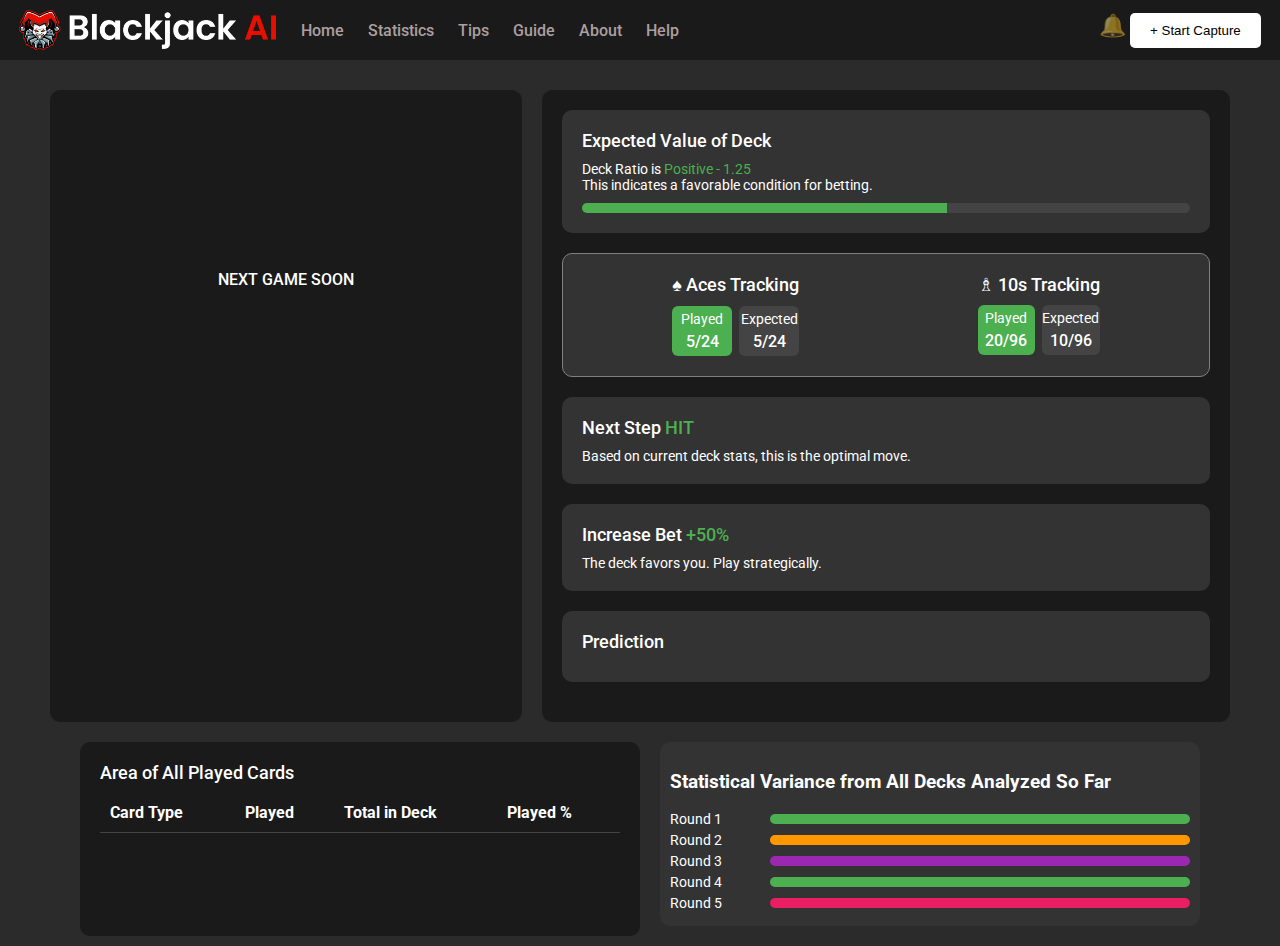
<file: dsh.html>
<html lang="en">
  <head>
    <meta charset="utf-8" />
    <meta content="width=device-width, initial-scale=1.0" name="viewport" />
    <title>Blackjack AI Dark</title>
    <link
      href="https://cdnjs.cloudflare.com/ajax/libs/font-awesome/5.15.3/css/all.min.css"
      rel="stylesheet"
    />
    <link
      href="https://fonts.googleapis.com/css2?family=Roboto:wght@400;500;700&display=swap"
      rel="stylesheet"
    />
    <style>
      body {
        margin: 0;
        font-family: "Roboto", sans-serif;
        background-color: #2b2b2b;
        color: #fff;
      }
      .container {
        display: flex;
        flex-direction: column;
        align-items: center;
        /* padding: 20px; */
      }
      .header {
        width: 97%;
        display: flex;
        justify-content: space-between;
        align-items: center;
        background-color: #1a1a1a;
        padding: 10px 20px;
      }
      .header .logo {
        display: flex;
        align-items: center;
      }
      .header .logo img {
        height: 40px;
        margin-right: 10px;
      }
      .header .logo h1 {
        font-size: 24px;
        margin: 0;
      }
      .header nav a {
        color: #ac9f9f;
        margin: 0 10px;
        text-decoration: none;
        font-weight: 500;
      }
      .header .controls {
        display: flex;
        flex-direction: row;
        justify-content: space-between;
        width: 13%;
      }
      .header .controls button {
        background-color: white;
        border: none;
        color: black;
        padding: 10px 20px;
        cursor: pointer;
        border-radius: 5px;
        font-weight: 500;
      }
      .main-content {
        display: flex;
        width: 100%;
        max-width: 1200px;
        margin-top: 20px;
      }
      
      .left-panel,
      .right-panel {
        background-color: #1a1a1a;
        border-radius: 10px;
        padding: 20px;
        margin: 10px;
      }
      .left-panel {
        flex: 2;
      }
      .right-panel {
        flex: 3;
        display: flex;
        flex-direction: column;
      }
      .left-panel video {
        width: 100%;
        border-radius: 10px;
      }
      .left-panel .caption {
        text-align: center;
        margin-top: 10px;
        font-weight: 500;
      }
      .right-panel .section {
        background-color: #333;
        border-radius: 10px;
        padding: 20px;
        margin-bottom: 20px;
      }
      .right-panel .section h2 {
        margin: 0 0 10px 0;
        font-size: 18px;
        font-weight: 500;
      }
      .right-panel .section p {
        margin: 0;
        font-size: 14px;
      }
      .right-panel .section .progress-bar {
        background-color: #444;
        border-radius: 5px;
        overflow: hidden;
        margin-top: 10px;
      }
      .right-panel .section .progress-bar .progress {
        height: 10px;
        background-color: #4caf50;
      }
      .right-panel .section .tracking {
        gap: 7px;
        display: flex;
        justify-content: space-between;
        margin-top: 10px;
      }
      .right-panel .section .tracking .item {
        text-align: center;
      }
      .right-panel .section .tracking .item p {
        margin: 5px 0;
      }
      .right-panel .section .tracking .item .value {
        font-size: 16px;
        font-weight: 500;
      }
      .section-1 .chart {
        margin-top: 10px;
      }
      .section-1 .chart .bar {
        display: flex;
        align-items: center;
        margin-bottom: 5px;
      }
      .section-1 .chart .bar .label {
        width: 100px;
        font-size: 14px;
      }
      .section-1 .chart .bar .value {
        flex: 1;
        height: 10px;
        background-color: #4caf50;
        border-radius: 5px;
      }
      .section-1 .chart .bar .value.orange {
        background-color: #ff9800;
      }
      .section-1 .chart .bar .value.purple {
        background-color: #9c27b0;
      }
      .section-1 .chart .bar .value.pink {
        background-color: #e91e63;
      }
      .table-section {
        background-color: #1a1a1a;
        border-radius: 10px;
        padding: 20px;
        margin: 10px;
        width: 100%;
      }
      .table-section h2 {
        margin: 0 0 10px 0;
        font-size: 18px;
        font-weight: 500;
      }
      .table-section table {
        width: 100%;
        color: #fff;
        border-collapse: collapse;
      }
      .back-cover{
        background-color: #4caf50;
        border-radius: 6px;
        width: 100% ;
      }
      .back-cover1{
        background-color: #444;
        border-radius: 6px;
        width: 100% ;
        /* padding: 3%; */
    } 

      .table-section th,
      .table-section td {
        text-align: left;
        padding: 10px;
        border-bottom: 1px solid #444;
      }
      .section-flex{
        border: 1px solid grey;
        display: flex;
        justify-content: space-around;
        flex-direction: row;
      }
      .table-section-1{
          display: flex;
          justify-content: center;
        flex-direction: row;
        width: 89%;
      }
.section-1{
    margin: 10px;
    width: 100%;
    background-color: #333;
        border-radius: 10px;
        padding: 10px;
        margin-bottom: 20px;

}
      .notification {
            position: relative;
            display: inline-block;
            font-size: 22px;
            color: rgba(0, 0, 0, 0.5); /* Transparent color for the icon */

        }
        
        
      @media (max-width: 768px) {
        .main-content {
          flex-direction: column;
        }
        .left-panel,
        .right-panel,
        .table-section {
          margin: 10px 0;
        }
      }
    </style>
  </head>
  <body>
    <div class="container">
      <div class="header">
        <div class="logo">
          <img
            alt="Blackjack AI logo"
            height="auto"
            width="auto"
            src="./logo.png"
            width="40"
          />
          <nav>
              <a href="#">Home</a>
              <a href="#">Statistics</a>
              <a href="#">Tips</a>
              <a href="#">Guide</a>
              <a href="#">About</a>
              <a href="#">Help</a>
            </nav>
        </div>
        <div class="controls">
            <span class="notification">
                🔔
            </span>
          <button id="startCapture"><span>&#43;</span>   Start Capture</button>
        </div>
      </div>
      <div class="main-content">
        <div class="left-panel">
          <video id="video" autoplay playsinline></video>
          <div class="caption">NEXT GAME SOON</div>
        </div>
        <div class="right-panel">
          <div class="section">
            <h2>Expected Value of Deck</h2>
            <p>
              Deck Ratio is <span style="color: #4caf50">Positive - 1.25</span>
            </p>
            <p>This indicates a favorable condition for betting.</p>
            <div class="progress-bar">
              <div class="progress" style="width: 60%"></div>
            </div>
          </div>
          <div class="section section-flex">
            <div>
                <h2><span>&#x2660;</span> Aces Tracking</h2>
                <div class="tracking">
              <div class="item back-cover">
                <p>Played</p>
                <p class="value">5/24</p>
              </div>
              <div class="item back-cover1">
                <p>Expected</p>
                <p class="value">5/24</p>
              </div>
            </div>
          </div>
          <div>
            <h2><span>&#x2657;</span> 10s Tracking</h2>
            <div class="tracking">
              <div class="item back-cover">
                <p>Played</p>
                <p class="value">20/96</p>
              </div>
              <div class="item back-cover1">
                <p>Expected</p>
                <p class="value">10/96</p>
              </div>
            </div>
          </div>
          </div>
          <div class="section">
            <h2>Next Step <span style="color: #4caf50;">HIT</span></h2>
            
            <p>Based on current deck stats, this is the optimal move.</p>
          </div>
          <div class="section">
            <h2>Increase Bet <span style="color: #4caf50">+50%</span></h2>
            <p>The deck favors you. Play strategically.</p>
          </div>
          <!-- <div class="section">
            <h2>Statistical Variance from All Decks Analyzed So Far</h2>
            <div class="chart">
              <div class="bar">
                <div class="label">Round 1</div>
                <div class="value" style="width: 60%"></div>
              </div>
              <div class="bar">
                <div class="label">Round 2</div>
                <div class="value orange" style="width: 80%"></div>
              </div>
              <div class="bar">
                <div class="label">Round 3</div>
                <div class="value purple" style="width: 40%"></div>
              </div>
              <div class="bar">
                <div class="label">Round 4</div>
                <div class="value" style="width: 50%"></div>
              </div>
              <div class="bar">
                <div class="label">Round 5</div>
                <div class="value pink" style="width: 90%"></div>
              </div>
            </div>
          </div> -->
        
        <!-- <div class="right-panel"> -->
        <div class="section" id="predictions">
            <h2>Prediction</h2>
          <!-- Predictions will be dynamically updated here -->
        </div>
    </div>
        <!-- </div> -->
      </div>
      <div class="table-section-1">

      <div class="table-section">
        <h2>Area of All Played Cards</h2>
        <table>
          <thead>
            <tr>
              <th>Card Type</th>
              <th>Played</th>
              <th>Total in Deck</th>
              <th>Played %</th>
            </tr>
          </thead>
          <tbody id="card-data">
            <!-- Dynamic rows will be inserted here -->
          </tbody>
        </table>
        </div>
        <div class="section-1">
            <h3>Statistical Variance from All Decks Analyzed So Far</h3>
            <div class="chart">
              <div class="bar">
                <div class="label">Round 1</div>
                <div class="value" style="width: 60%"></div>
              </div>
              <div class="bar">
                <div class="label">Round 2</div>
                <div class="value orange" style="width: 80%"></div>
              </div>
              <div class="bar">
                <div class="label">Round 3</div>
                <div class="value purple" style="width: 40%"></div>
              </div>
              <div class="bar">
                <div class="label">Round 4</div>
                <div class="value" style="width: 50%"></div>
              </div>
              <div class="bar">
                <div class="label">Round 5</div>
                <div class="value pink" style="width: 90%"></div>
              </div>
          </div>
      </div>
    </div>

    </div>
    <script src="https://cdn.socket.io/4.5.3/socket.io.min.js"></script>
    <script>
      document
        .getElementById("startCapture")
        .addEventListener("click", async () => {
          try {
            const videoElement = document.getElementById("video");
            const stream = await navigator.mediaDevices.getDisplayMedia({
              video: true,
            });
            videoElement.srcObject = stream;

            const socket = io("http://localhost:5000/video_frame"); // Replace with your backend URL if deployed remotely

            // Capture frames and send them to the backend
            const canvas = document.createElement("canvas");
            const ctx = canvas.getContext("2d");

            function sendFrame() {
              if (videoElement.readyState === videoElement.HAVE_ENOUGH_DATA) {
                // Set canvas dimensions to match video
                canvas.width = videoElement.videoWidth;
                canvas.height = videoElement.videoHeight;

                // Draw the current video frame onto the canvas
                ctx.drawImage(videoElement, 0, 0, canvas.width, canvas.height);

                // Convert the canvas content to a base64 image
                const frameData = canvas.toDataURL("image/jpeg", 0.8); // Adjust quality if needed

                // Emit the frame data to the backend
                socket.emit("video_frame", frameData);
              }

              // Continue sending frames at a regular interval
              requestAnimationFrame(sendFrame);
            }

            // Start sending frames
            sendFrame();

            // Listen for predictions from the backend
            socket.on("predictions", (data) => {
                console.log("Predictions:", data);
                updateUI(data); // Function to update the UI with predictions
              const cardStatistics = data.card_statistics; 
              updateTable(cardStatistics);
            });

            socket.on("connect", () => {
              console.log("Connected to backend.");
            });

            socket.on("disconnect", () => {
              console.log("Disconnected from backend.");
            });

            function updateTable(data) {
              const tbody = document.getElementById("card-data");
              tbody.innerHTML = ""; // Clear existing rows

              data.forEach((row) => {
                const tr = document.createElement("tr");

                // Create cells for each data field
                const cardTypeCell = document.createElement("td");
                cardTypeCell.textContent = row["Card Type"];

                const playedCell = document.createElement("td");
                playedCell.textContent = row["Played"];

                const totalCell = document.createElement("td");
                totalCell.textContent = row["Total in Deck"];

                const playedPercentCell = document.createElement("td");
                playedPercentCell.textContent = `${row["Played %"]}%`;

                // Append cells to the row
                tr.appendChild(cardTypeCell);
                tr.appendChild(playedCell);
                tr.appendChild(totalCell);
                tr.appendChild(playedPercentCell);

                // Append row to the table body
                tbody.appendChild(tr);
              });
            }

            function updateUI(predictions) {
              const predictionsContainer =
                document.getElementById("predictions");

              if (!predictionsContainer) {
                console.error("No container found for predictions!");
                return;
              }

              // Clear previous predictions
              predictionsContainer.innerHTML = "";

              // Display total card value
              const totalValueElement = document.createElement("p");
              totalValueElement.textContent = `Total Value: ${predictions.total_value}`;
              predictionsContainer.appendChild(totalValueElement);

              // Display detected cards
              predictions.frame_results.forEach((result) => {
                const cardElement = document.createElement("p");
                cardElement.textContent = `Card: ${result.card}, Confidence: ${(
                  result.confidence * 100
                ).toFixed(2)}%`;
                predictionsContainer.appendChild(cardElement);
              });
            }
          } catch (err) {
            console.error("Error capturing video:", err);
          }
        });
    </script>
  </body>
</html>
</file>
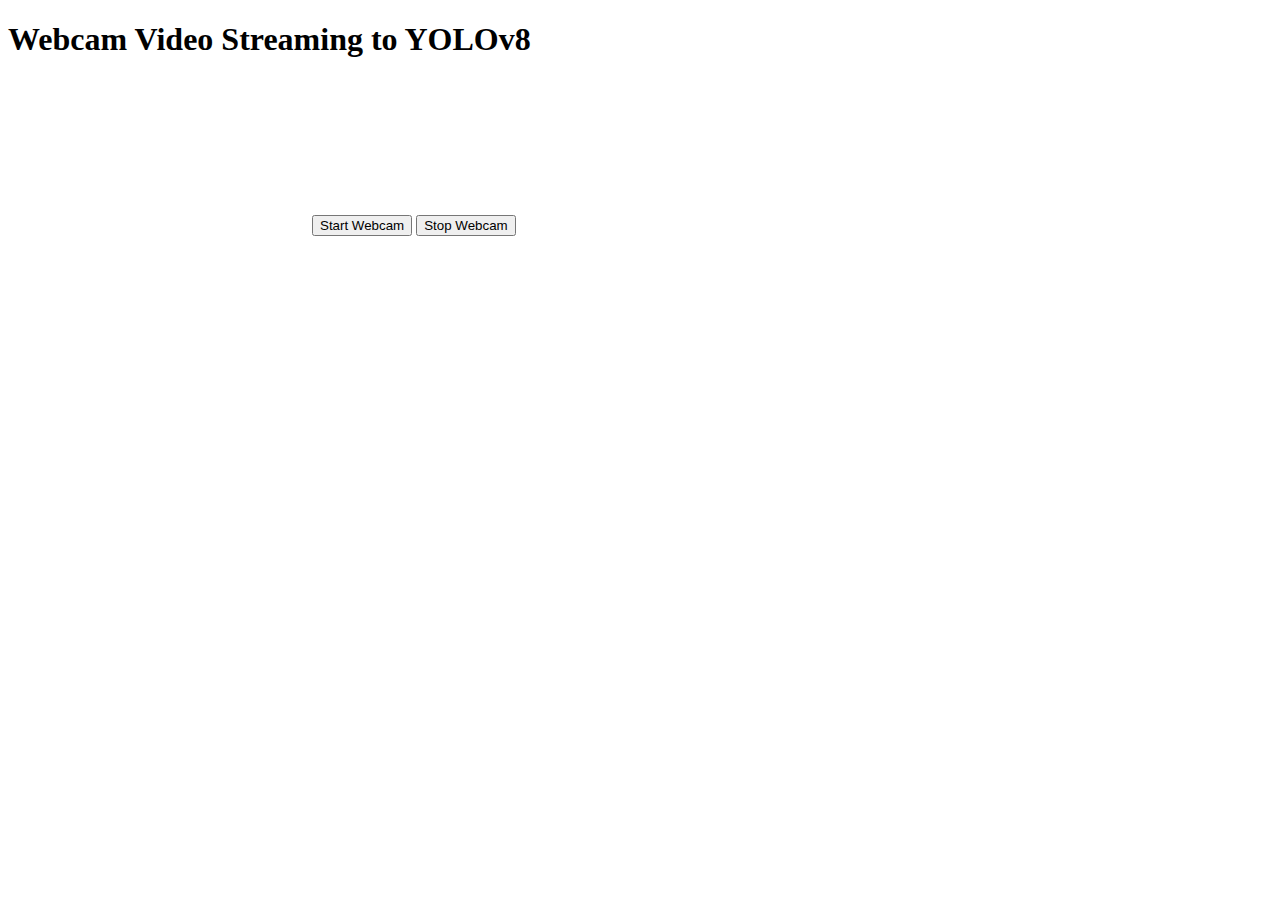
<file: test.html>
<!DOCTYPE html>
<html lang="en">
<head>
    <meta charset="UTF-8">
    <meta name="viewport" content="width=device-width, initial-scale=1.0">
    <title>Webcam to YOLOv8 Prediction</title>
    <script>
        let videoStream;

        // Start webcam stream
        function startWebcam() {
            const videoElement = document.getElementById('videoElement');
            navigator.mediaDevices.getUserMedia({ video: true })
                .then(stream => {
                    videoStream = stream;
                    videoElement.srcObject = stream;
                })
                .catch(error => console.error('Error accessing webcam: ', error));
        }

        // Stop webcam stream
        function stopWebcam() {
            if (videoStream) {
                videoStream.getTracks().forEach(track => track.stop());
            }
        }

        // Send webcam frames to the Flask backend for prediction
        function sendFrame() {
            const canvas = document.createElement('canvas');
            const videoElement = document.getElementById('videoElement');
            canvas.width = videoElement.videoWidth;
            canvas.height = videoElement.videoHeight;
            const context = canvas.getContext('2d');
            context.drawImage(videoElement, 0, 0, canvas.width, canvas.height);
            
            // Convert canvas to a Blob object
            canvas.toBlob(blob => {
                const formData = new FormData();
                formData.append('video', blob, 'frame.jpg');  // You can name it as 'frame.jpg'
                
                fetch('http://127.0.0.1:5000/predict', {
                    method: 'POST',
                    body: formData
                })
                .then(response => response.json())
                .then(data => {
                    console.log('Predictions:', data);
                    // You can process or display the predictions here
                })
                .catch(error => console.error('Error:', error));
            }, 'image/jpeg');
        }

        // Send frames at regular intervals (e.g., every 100ms)
        setInterval(sendFrame, 100);
    </script>
</head>
<body>
    <h1>Webcam Video Streaming to YOLOv8</h1>
    <video id="videoElement" autoplay></video>
    <button onclick="startWebcam()">Start Webcam</button>
    <button onclick="stopWebcam()">Stop Webcam</button>
</body>
</html>
</file>
